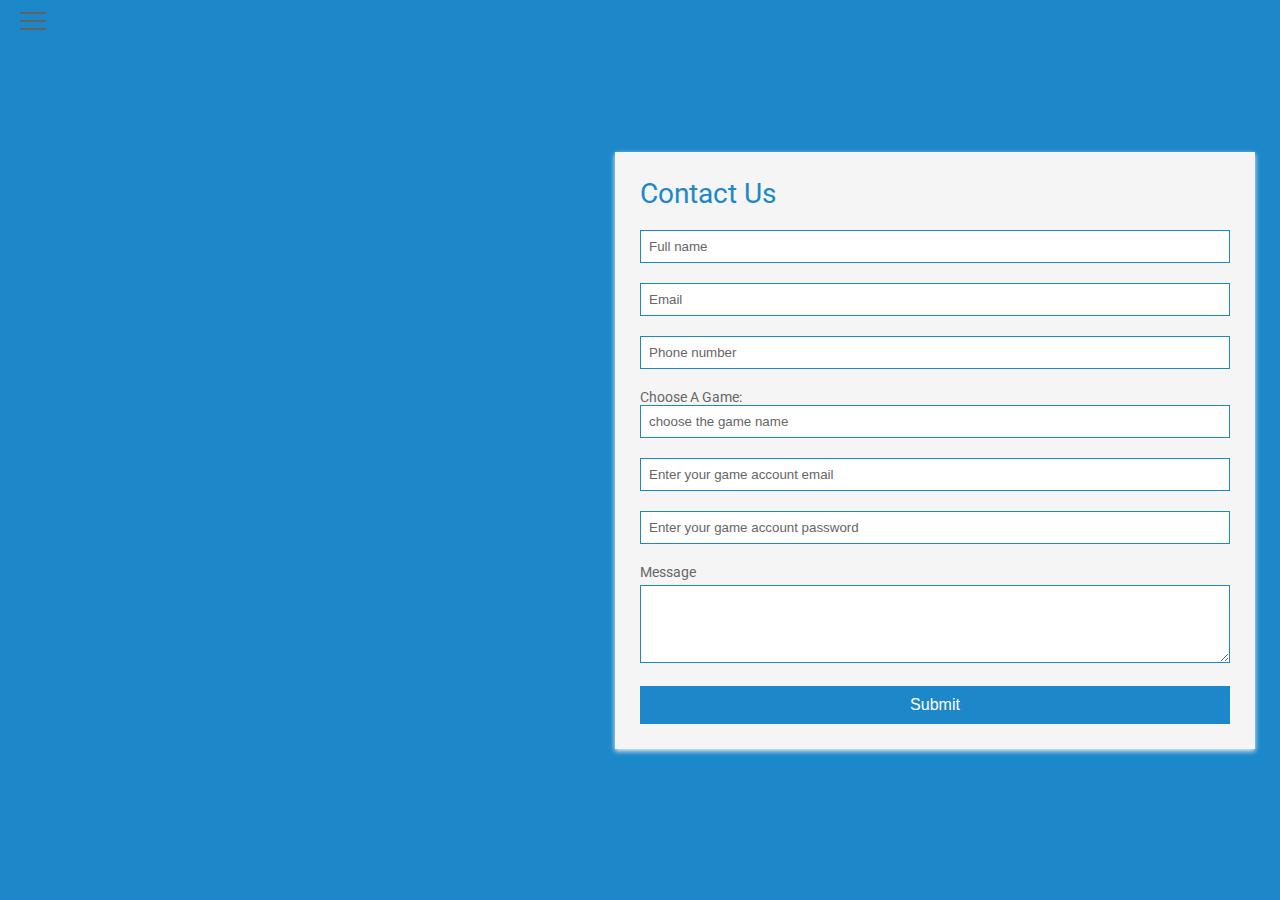
<file: contact.html>
<!DOCTYPE html>
<html lang="en">

<head>
    <title>Contact form</title>
    <link rel="stylesheet" href="https://use.fontawesome.com/releases/v5.4.1/css/all.css"
        integrity="sha384-5sAR7xN1Nv6T6+dT2mhtzEpVJvfS3NScPQTrOxhwjIuvcA67KV2R5Jz6kr4abQsz" crossorigin="anonymous">
    <link href="https://fonts.googleapis.com/css?family=Roboto:300,400,500,700" rel="stylesheet">
    <link rel="stylesheet" href="style.css" class="Stylesheet">
    <link rel="shortcut icon" type="image" href="5.png">

    <div id="preloader"></div>

    <section class="nav">
        <div class="hamburger-menu">
            <input id="menu__toggle" type="checkbox" />
            <label class="menu__btn" for="menu__toggle">
              <span></span>
            </label>
        
            <ul class="menu__box">
                <li><a class="menu__item" href="index.html">Home</a></li>
                <li><a class="menu__item" href="index.html">About</a></li>
                <li><a class="menu__item" href="index.html">FAQ</a></li>
                <li><a class="menu__item" href="team.html">Team</a></li>
                <li><a class="menu__item" href="contact.html">Contact</a></li>
                <li><a class="menu__item" href="form.html">Login</a></li>
            </ul>
          </div>
    
        </section>
    <style>
        html,
        body {
            min-height: 100%;
            padding: 0;
            margin: 0;
            font-family: Roboto, Arial, sans-serif;
            font-size: 14px;
            color: #666;
        }

        h1 {
            margin: 0 0 20px;
            font-weight: 400;
            color: #1c87c9;
        }

        p {
            margin: 0 0 5px;
        }

        .main-block {
            display: flex;
            flex-direction: column;
            justify-content: center;
            align-items: center;
            min-height: 100vh;
            background: #1c87c9;
        }

        form {
            padding: 25px;
            margin: 25px;
            box-shadow: 0 2px 5px #f5f5f5;
            background: #f5f5f5;
        }

        .fas {
            margin: 25px 10px 0;
            font-size: 72px;
            color: #fff;
        }

        .fa-envelope {
            transform: rotate(-20deg);
        }

        .fa-at,
        .fa-mail-bulk {
            transform: rotate(10deg);
        }

        input,
        textarea {
            width: calc(100% - 18px);
            padding: 8px;
            margin-bottom: 20px;
            border: 1px solid #1c87c9;
            outline: none;
        }

        input::placeholder {
            color: #666;
        }

        button {
            width: 100%;
            padding: 10px;
            border: none;
            background: #1c87c9;
            font-size: 16px;
            font-weight: 400;
            color: #fff;
        }

        button:hover {
            background: #2371a0;
        }

        @media (min-width: 568px) {
            .main-block {
                flex-direction: row;
            }

            .left-part,
            form {
                width: 50%;
            }

            .fa-envelope {
                margin-top: 0;
                margin-left: 20%;
            }

            .fa-at {
                margin-top: -10%;
                margin-left: 65%;
            }

            .fa-mail-bulk {
                margin-top: 2%;
                margin-left: 28%;
            }
        }
    </style>
</head>

<body>
    <div class="main-block">
        <div class="left-part">
            <i class="fas fa-envelope"></i>
            <i class="fas fa-at"></i>
            <i class="fas fa-mail-bulk"></i>
        </div>
        <form action="https://formspree.io/f/xpzbejej" method="POST">
            <h1>Contact Us</h1>
            <div class="info">
                <input class="name" type="text" name="name" placeholder="Full name" required>
                <input type="text" name="name" placeholder="Email" required>
                <input type="text" name="name" placeholder="Phone number">
                <label for="Games">Choose A Game:</label>
                <input list="Games" placeholder="choose the game name">
                <datalist id="Games">
                  <option value="FREE FIRE">
                  <option value="PUBG MOBILE">
                  <option value="CLASH OF CLAN">
                </datalist>
                <input type="text" name="name" placeholder="Enter your game account email" required>
                <input type="text" name="name" placeholder="Enter your game account password" required>
            </div>
            <p>Message</p>
            <div>
                <textarea rows="4"></textarea>
            </div>
            <button type="submit" href="/">Submit</button>
        </form>
    </div>

    <script>

        var loader = document.getElementById("preloader");
        window.addEventListener("load", function () {
            loader.style.display = "none"
        })



    </script>
</body>

</html>
</file>
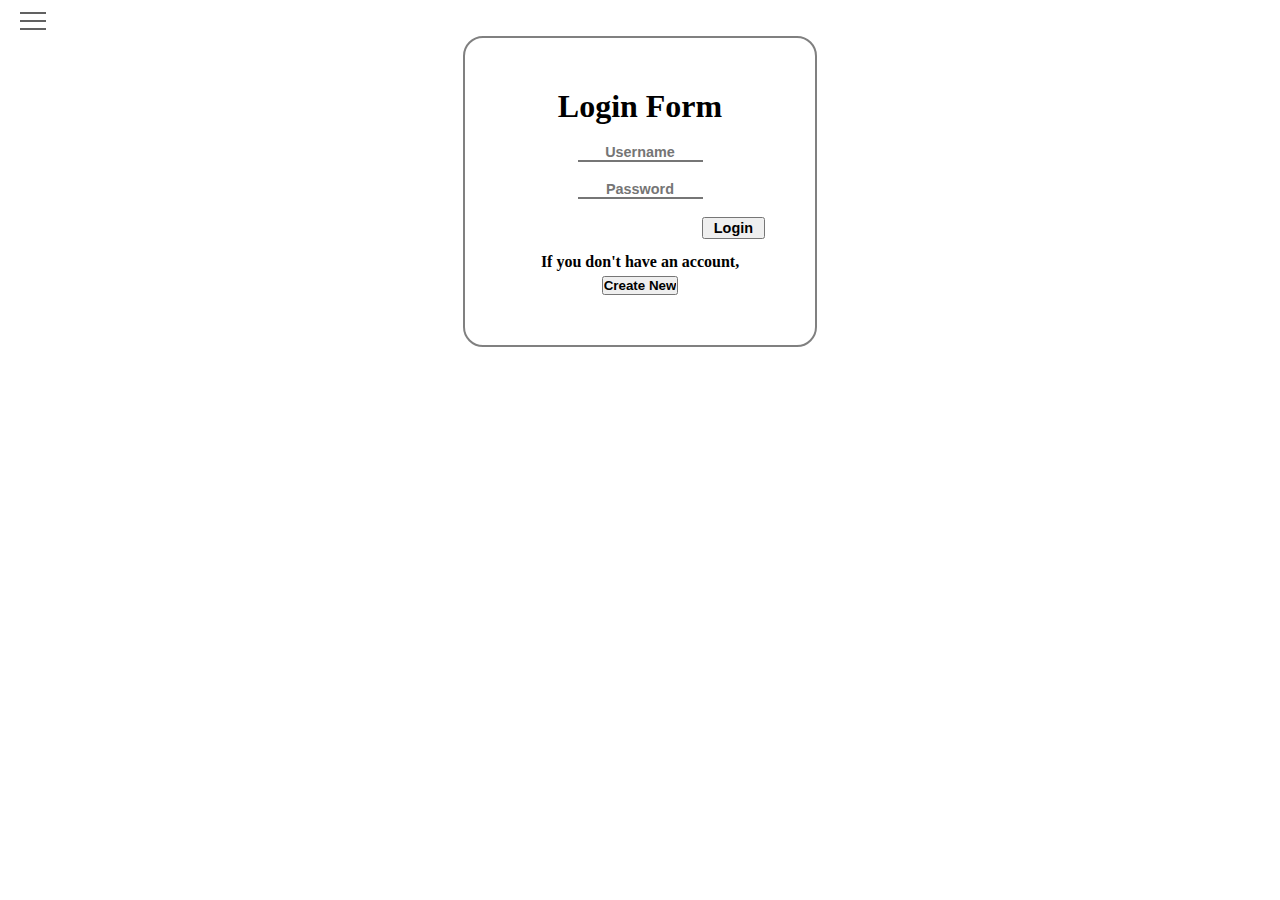
<file: login.html>
<!DOCTYPE html>
<html lang="en">
<head>
    <meta charset="UTF-8">
    <meta http-equiv="X-UA-Compatible" content="IE=edge">
    <meta name="viewport" content="width=device-width, initial-scale=1.0">
    <link rel="stylesheet" href="style.css" class="Stylesheet">
</head>
<body>

    <section class="nav">
        <div class="hamburger-menu">
            <input id="menu__toggle" type="checkbox" />
            <label class="menu__btn" for="menu__toggle">
              <span></span>
            </label>
        
            <ul class="menu__box">
              <li><a class="menu__item" href="index.html">Home</a></li>
                    <li><a class="menu__item" href="index.html">About</a></li>
                    <li><a class="menu__item" href="index.html">FAQ</a></li>
                    <li><a class="menu__item" href="team.html">Team</a></li>
                    <li><a class="menu__item" href="contact.html">Contact</a></li>
                    <li><a class="menu__item" href="form.html">Login</a></li>
            </ul>
          </div>
    
        </section>

    <!DOCTYPE html>
    <html>
    
    <head>
        <base target="_top">
        <script>
            function AddRow() {
                var usernamee = document.getElementById("usernamee").value;
                var passwordd = document.getElementById("passwordd").value;
                var email = document.getElementById("email").value;
                var phone = document.getElementById("phone").value;
                if (usernamee == "" || passwordd == "" || email == "" || phone == "") {
                    return false;
                }
                else {
                    google.script.run.AddRecord(usernamee, passwordd, email, phone);
                    document.getElementById("page2_id1").className = "page2_id1-off";
                    document.getElementById("page3_id1").className = "page3_id1";
                }
            }
    
            function LoginUser() {
                var username = document.getElementById("username").value;
                var password = document.getElementById("password").value;
                google.script.run.withSuccessHandler(function (output) {
                    if (output == 'TRUE') {
                        var url1 = 'https://ishanog.github.io/topup.np/';
                        var winRef = window.open(url1);
                        winRef ? google.script.host.close() : window.onload = function () { document.getElementById('url').href = url1; }
                    }
                    else if (output == 'FALSE') {
                        document.getElementById("errorMessage").innerHTML = "Invalid data";
                    }
                }).checkLogin(username, password);
            }
    
            function function1() {
                document.getElementById("page1_id1").className = "page1_class1-off";
                document.getElementById("page2_id1").className = "page2_id1";
            }
    
            function function3() {
                document.getElementById("page3_id1").className = "page3_id1-off";
                document.getElementById("page1_id1").className = "page1_id1";
            }
    
        </script>
        <style>
            /*page1*/
            .page1_class1-off {
                display: none;
            }
    
    
            /*page2*/
            .page2_class1 {
                display: none;
            }
    
            .page2_id1-off {
                display: none;
            }
    
            /*page3*/
            .page3_class1 {
                display: none;
    
            }
    
            .page3_id1-off {
                display: none;
            }
    
    
            input[type=text]:hover {
                border-bottom: 2px solid black;
            }
    
            input[type=number]:hover {
                border-bottom: 2px solid black;
            }
    
            input[type=password]:hover {
                border-bottom: 2px solid black;
            }
        </style>
        <meta name="viewport" content="width=device-width, initial-scale=1.0">
    </head>
    
    <body>
        <br><br>
        <!--page1-->
        <center>
            <div class="page1_class1" id="page1_id1"
                style="background:none;
                border:2px solid gray;
                border-radius: 20px;
                width: 250px;
                padding-top: 50px;
                padding-bottom: 50px;
                padding-left: 50px;
                padding-right: 50px;">
                <h1>Login Form</h1>
                <br>
                <input type="text" id="username" placeholder="Username"
                    style="border-top: none;border-right: none;border-left: none;outline: none; text-align: center;font-size:0.9em ;width: 50%;font-weight:bold;" /><br>
                <br>
                <input type="password" id="password" placeholder="Password"
                    style="border-top: none;border-right: none;border-left: none;outline: none; text-align: center;font-size:0.9em ;width: 50%;font-weight:bold;" />
                <br><span id="errorMessage" style="color: red"></span><br>
                <input type="submit" value="Login" onclick="LoginUser()"
                    style="float: right;padding-top: 1px;padding-bottom: 1px;padding-left: 10px;padding-right: 10px;font-size: 0.9em;font-weight:bold;" /><br>
                <br>
                <b>If you don't have an account,</b><input type="button" onClick="function1()" value="Create New"
                    style="margin-top: 5px;font-weight:bold;" />
            </div>
    
            <!--page2-->
            <div class="page2_class1" id="page2_id1"
                style="background:none;border:2px solid gray;border-radius: 20px;width: 250px;padding-top: 10px;padding-bottom: 20px;padding-left: 20px;padding-right: 20px;">
                <h1>Create Account</h1>
                <input type="text" id="usernamee" placeholder="Name"
                    style="border-top: none;border-right: none;border-left: none;outline: none; text-align: center;font-size:0.9em ;width: 50%;font-weight:bold;" /><br>
                <br>
                <input type="password" id="passwordd" placeholder="Create password"
                    style="border-top: none;border-right: none;border-left: none;outline: none; text-align: center;font-size: 0.9;width: 50%;font-weight:bold;" /><br>
                <br>
                <input type="text" id="email" placeholder="Email"
                    style="border-top: none;border-right: none;border-left: none;outline: none; text-align: center;font-size:0.9em ;width: 50%;font-weight:bold;" /><br>
                <br>
                <input type="number" id="phone" placeholder="Phone no."
                    style="border-top: none;border-right: none;border-left: none;outline: none; text-align: center;font-size:0.9em ;width: 50%;font-weight:bold;" /><br><br>
                <b style="color:red;">Password must contain letters and numbers. It will not work without letters and
                    numbers.</b><br><br>
                <input type="submit" value="Create" onclick="AddRow()"
                    style="float: right;padding-top: 1px;padding-bottom: 1px;padding-left: 10px;padding-right: 10px;font-size: 0.9em;font-weight:bold;" />
                <br>
            </div>
    
            <!--page3-->
            <div class="page3_class1" id="page3_id1"
                style="background:none;border:2px solid gray;border-radius: 20px;width: 250px;padding-top: 10px;padding-bottom: 20px;padding-left: 20px;padding-right: 20px;">
                <center>
                    <h2> Your account has been successfully created. Login to your account</h2>
                    <input type="submit" onClick="function3()" value="Login" style="font-weight:bold;"><br>
            </div>
    
    
        </center>
    </body>
    
    </html>
</body>
</html>
</file>
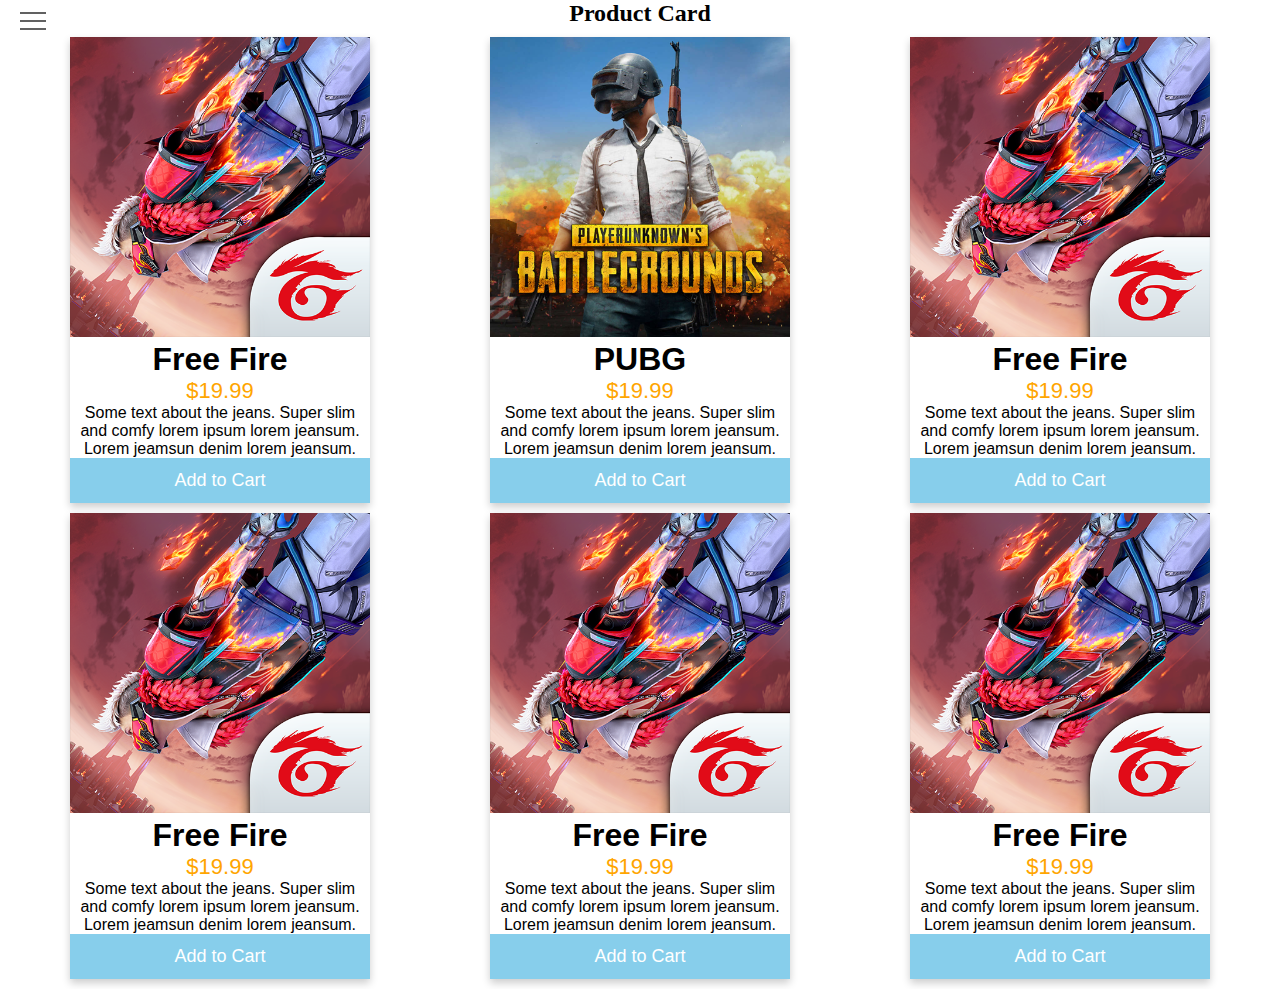
<file: pasal.html>
<!DOCTYPE html>
<html>

    <head>
        <meta charset="UTF-8">
        <meta http-equiv="X-UA-Compatible" content="IE=edge">
        <meta name="viewport" content="width=device-width, initial-scale=1.0">
        <link rel="stylesheet" href="https://cdnjs.cloudflare.com/ajax/libs/font-awesome/4.7.0/css/font-awesome.css"/>
        <link rel="stylesheet" href="style.css">
        <title>Shop</title>
     
     </head>
     <body>
     
         <section class="nav">
             <div class="hamburger-menu">
                 <input id="menu__toggle" type="checkbox" />
                 <label class="menu__btn" for="menu__toggle">
                   <span></span>
                 </label>
             
                 <ul class="menu__box">
                     <li><a class="menu__item" href="index.html">Home</a></li>
                     <li><a class="menu__item" href="index.html">About</a></li>
                     <li><a class="menu__item" href="index.html">FAQ</a></li>
                     <li><a class="menu__item" href="team.html">Team</a></li>
                     <li><a class="menu__item" href="contact.html">Contact</a></li>
                     <li><a class="menu__item" href="form.html">Login</a></li>
                 </ul>
                </div>
         </section>
</head>

<body>

    <h2 style="text-align:center">Product Card</h2>

    <section class="item">

        <div class="card">
            <img src="a.png" alt="Denim Jeans" style="width:100%">
            <h1>Free Fire</h1>
            <p class="price">$19.99</p>
            <p>Some text about the jeans. Super slim and comfy lorem ipsum lorem jeansum. Lorem jeamsun denim lorem
                jeansum.</p>
            <p><button>Add to Cart</button></p>
        </div>
        <div class="card">
            <img src="b.jpg" alt="Denim Jeans" style="width:100%">
            <h1>PUBG</h1>
            <p class="price">$19.99</p>
            <p>Some text about the jeans. Super slim and comfy lorem ipsum lorem jeansum. Lorem jeamsun denim lorem
                jeansum.</p>
            <p><button>Add to Cart</button></p>
        </div>
        <div class="card">
            <img src="a.png" alt="Denim Jeans" style="width:100%">
            <h1>Free Fire</h1>
            <p class="price">$19.99</p>
            <p>Some text about the jeans. Super slim and comfy lorem ipsum lorem jeansum. Lorem jeamsun denim lorem
                jeansum.</p>
            <p><button>Add to Cart</button></p>
            </div>
    </section>

    <section class="item-1">

        <div class="card">
            <img src="a.png" alt="Denim Jeans" style="width:100%">
            <h1>Free Fire</h1>
            <p class="price">$19.99</p>
            <p>Some text about the jeans. Super slim and comfy lorem ipsum lorem jeansum. Lorem jeamsun denim lorem
                jeansum.</p>
            <p><button>Add to Cart</button></p>
        </div>
        <div class="card">
            <img src="a.png" alt="Denim Jeans" style="width:100%">
            <h1>Free Fire</h1>
            <p class="price">$19.99</p>
            <p>Some text about the jeans. Super slim and comfy lorem ipsum lorem jeansum. Lorem jeamsun denim lorem
                jeansum.</p>
            <p><button>Add to Cart</button></p>
        </div>
        <div class="card">
            <img src="a.png" alt="Denim Jeans" style="width:100%">
            <h1>Free Fire</h1>
            <p class="price">$19.99</p>
            <p>Some text about the jeans. Super slim and comfy lorem ipsum lorem jeansum. Lorem jeamsun denim lorem
                jeansum.</p>
            <p><button>Add to Cart</button></p>
            </div>
    </section>

</body>

</html>
</file>
<file: style.css>
* {
    margin: 0;
    padding: 0;
}

html {
    scroll-behavior: smooth;
}

.hamburger-menu {
    height: 0vh;
}

#menu__toggle {
    opacity: 0;
}

#menu__toggle:checked+.menu__btn>span {
    transform: rotate(45deg);
}

#menu__toggle:checked+.menu__btn>span::before {
    top: 0;
    transform: rotate(0deg);
}

#menu__toggle:checked+.menu__btn>span::after {
    top: 0;
    transform: rotate(90deg);
}

#menu__toggle:checked~.menu__box {
    left: 0 !important;
}

.menu__btn {
    position: fixed;
    top: 20px;
    left: 20px;
    width: 26px;
    height: 26px;
    cursor: pointer;
    z-index: 1;
}

.menu__btn>span,
.menu__btn>span::before,
.menu__btn>span::after {
    display: block;
    position: absolute;
    width: 100%;
    height: 2px;
    background-color: #616161;
    transition-duration: .25s;
}

.menu__btn>span::before {
    content: '';
    top: -8px;
}

.menu__btn>span::after {
    content: '';
    top: 8px;
}

.menu__box {
    display: block;
    position: fixed;
    top: 0;
    left: -100%;
    width: 125px;
    height: 100%;
    margin: 0;
    padding: 80px 0;
    list-style: none;
    background-color: deepskyblue;
    box-shadow: 2px 2px 6px rgba(0, 0, 0, .4);
    transition-duration: .25s;
}

.menu__item {
    display: block;
    padding: 12px 24px;
    color: #333;
    font-family: 'Roboto', sans-serif;
    font-size: 20px;
    font-weight: 600;
    text-decoration: none;
    transition-duration: .25s;
}

.menu__item:hover {
    background-color: #CFD8DC;
}


#preloader {
    background: #000000 url(5.png) no-repeat center center;
    height: 100vh;
    background-size: 3%;
    width: 100%;
    position: fixed;
    z-index: 100;
}


.home {
    background: rgb(0, 0, 0) url('img/2416004.jpg');
    background-size: cover;
    background-blend-mode: darken;
}

.home {
    height: 100vh;
}

.home-box {
    display: flex;
    justify-content: center;
    align-items: center;
    color: white;
    font-family: 'Times New Roman', Times, serif;
    max-width: 70%;
    margin: auto;
    height: 90%;
}

.firstpart {
    width: 60%;
    display: flex;
    flex-direction: column;
    justify-content: center;
}

.secondpart {
    width: 30%;
}

img {
    width: 600px;
}


.head-1 {
    font-size: 50px;
    color: yellow;
}


.body-1 {
    font-size: 40px;
}

.btn {
    padding: 8px 20px;
    margin: 7px 3px;
    border: 2px solid black;
    border-radius: 8px;
    background: #000000;
    color: black;
    cursor: pointer;
    width: 100%;
    display: flex;
    justify-content: center;
    align-items: center;
}

.btn-sm {
    padding: 3px 10px;
    vertical-align: middle;
}

.about-us {
    background: rgb(192, 21, 21) url('img/2416004.jpg');
    background-size: cover;
    background-blend-mode: darken;
}

.about-us {
    height: 100vh;
}

.about-box {
    display: flex;
    justify-content: center;
    align-items: center;
    color: white;
    font-family: 'Times New Roman', Times, serif;
    max-width: 50%;
    margin: auto;
    height: 90%;
}

.thirdpart {
    width: 60%;
    display: flex;
    flex-direction: column;
    padding: 8px 20px;
    margin: 7px 3px;
    border: 2px solid black;
    border-radius: 8px;
    background: #000000;
    flex-wrap: wrap;
    align-items: center;
}


.head-2 {
    font-size: 50px;
    color: yellow;
}


.body-2 {
    font-size: 40px;
}

.about-us img {
    width: 50px;
}

.faq {
    background: rgb(30, 32, 182) url('img/2416004.jpg');
    background-size: cover;
    background-blend-mode: darken;
}

.faq {
    height: 120vh;
}

.FAQ-box {
    display: flex;
    justify-content: center;
    align-items: center;
    color: white;
    font-family: "Times New Roman", Times, serif;
    max-width: 90%;
    margin: auto;
    height: 117vh;
    flex-direction: column;
    flex-wrap: nowrap;
    align-content: center;
}


.fifthpart {
    width: 14%;
}

.sixthpart {
    width: 50%;
    display: flex;
    flex-direction: column;
    justify-content: left;
    padding: 8px 20px;
    margin: 7px 3px;
    border: 5px solid red;
    border-radius: 8px;
    background: #000000;
}

.seventhpart {
    width: 50%;
    display: flex;
    flex-direction: column;
    justify-content: right;
    padding: 8px 20px;
    margin: 7px 3px;
    border: 5px solid red;
    border-radius: 8px;
    background: #000000;
}

.head-3 {
    font-size: 80px;
    color: yellow;
}


.Ques {
    font-size: 45px;
}

.Ques-1 {
    font-size: 45px;
}

.Ans {
    font-size: 35px;
}

.Ans-1 {
    font-size: 35px;
}

.bttn {
    background: black;
    color: white;
    cursor: pointer;
    text-decoration: none;

}

.bttn-sm {
    padding: 3px 10px;
    vertical-align: middle;
}

.opening-hour {
    background: #6a0dad url('img/2416004.jpg');
    background-size: cover;
    background-blend-mode: darken;
}

.opening-hour {
    height: 100vh;
}

.time-box {
    display: flex;
    justify-content: flex-end;
    align-items: center;
    color: white;
    font-family: 'Times New Roman', Times, serif;
    max-width: 90%;
    margin: auto;
    height: 90%;
    align-content: center;
    flex-wrap: wrap;
    flex-direction: row;
}


.eighthpart {
    width: 50%;
}

.ninethpart {
    width: 50%;
    display: flex;
    flex-direction: column;
    justify-content: left;
}

.head-3 {
    font-size: 80px;
    color: yellow;
}

.bttn {
    cursor: pointer;
    font-size: 20px;
    text-decoration: none;
    color: red;
}

.teamm{
    display: flex;
   justify-content: center;
   align-items: center;
   min-height: 100vh;
   width: 100%;
   background: #f2f3f7;
}

.container
{
   display: flex;
   justify-content: center;
   align-items: center;
   flex-wrap: wrap;
}
.container .card
{
   width: 330px;
   height: 416px;
   padding: 60px 30px;
   margin: 20px;
   background: #f2f3f7;
   box-shadow: 0.6em 0.6em 1.2em #d2dce9,
               -0.5em -0.5em 1em #ffffff;
   border-radius: 20px;
}
.container .card .content
{
   display: flex;
   justify-content: center;
   align-items: center;
   flex-direction: column;
}
.container .card .content .imgBx
{
   width: 180px;
   height: 180px;
   border-radius: 50%;
   position: relative;
   margin-bottom: 20px;
   overflow: hidden;
}
.container .card .content .imgBx img
{
   position: absolute;
   top: 0;
   left: 0;
   width: 100%;
   height: 100%;
   object-fit: cover;
}
.container .card .content .contentBx h4
{
   color: #36187d;
   font-size: 1.7rem;
   font-weight: bold;
   text-align: center;
   letter-spacing: 1px;
}
.container .card .content .contentBx h5
{
   color: #6c758f;
   font-size: 1.2rem;
   font-weight: bold;
   text-align: center;
}
.container .card .content .sci
{
   margin-top: 20px;
}
.container .card .content .sci a
{
   text-decoration: none;
   color: #6c758f;
   font-size: 30px;
   margin: 10px;
   transition: color 0.4s;
}
.container .card .content .sci a:hover
{
   color: #0196e3;
}
/*   colors
        #f2f3f7
        #d2dce9
        #36187d
        #6c758f
        #0196e3
 */

 .card {
    box-shadow: 0 4px 8px 0 rgba(0, 0, 0, 0.2);
    max-width: 300px;
    margin: auto;
    text-align: center;
    font-family: arial;
    background: white;
}

.item{
    display: flex;
    margin: 10px;
}
.item-1{
    display: flex;
    margin: 10px;
}

.price {
    color: orange;
    font-size: 22px;
}

.card button {
    border: none;
    outline: 0;
    padding: 12px;
    color: white;
    background-color: skyblue;
    text-align: center;
    cursor: pointer;
    width: 100%;
    font-size: 18px;
}

.card button:hover {
    opacity: 0.7;
}

@media (max-width: 1085px) {


    .home {
        height: 100vh;
        width: 100%;
    }

    .home-box {
        flex-direction: column-reverse;
        max-width: 100%;
        height: 100%;

    }

    .secondpart {
        width: 55%;
    }

    .firstpart {
        width: 70%;
    }

    .head-1 {
        font-size: 75px;
    }

    .body-1 {
        font-size: 60px;
    }

    .about-box {
        flex-direction: row;
        max-width: 100%;
        height: 100%;
    }

    .faq {
        height: 107vh;
    }

    .FAQ-box {
        flex-direction: column;
        justify-content: center;
        max-width: 100%;
        margin: auto;
        height: 100vh;
    }

    .opening-hour {
        height: 100vh;
    }

    .time-box {
        display: grid;
        flex-direction: row;
        justify-content: space-evenly;
        max-width: 100%;
        margin: auto;
        height: 75vh;
        align-content: space-evenly;
        justify-items: stretch;
    }


    .section {
        flex-direction: column-reverse;
    }


}

@media (max-width: 992px) {

    .home {
        height: 100vh;
    }

    .home-box {
        flex-direction: column-reverse;
        max-width: 100%;
        height: 100vh;

    }

    .secondpart {
        width: 72%;
    }

    .about-box {
        flex-direction: row;
        max-width: 100%;
        height: 100%;
    }

    .faq {
        height: 100vh;
    }

    .FAQ-box {
        flex-direction: column;
        justify-content: center;
        max-width: 100%;
        margin: auto;
        height: 95%;
    }

    .opening-hour {
        height: 100vh;
    }

    .time-box {
        display: grid;
        flex-direction: row;
        justify-content: space-evenly;
        max-width: 100%;
        margin: auto;
        height: 100vh;
        align-content: center;
        justify-items: start;
    }

    img {
        width: 570px;
    }

    .h-nav-resp {
        height: 50px;
    }

    .v-class-resp {
        opacity: 5;
        font-size: 20px;
        align-items: center;
    }

    .section {
        flex-direction: column-reverse;
    }


}

@media (max-width: 823px) {
    .home {
        height: 120vh;
    }

    .home-box {
        flex-direction: column-reverse;
        max-width: 100%;
        height: 115vh;

    }

    .firstpart {
        width: 67%;
    }

    .secondpart {
        width: 50%;
    }

    .thirdpart {
        width: 51%;
    }

    .fourthpart {
        width: 10%;
    }

    .about-box {
        flex-direction: row;
        max-width: 100%;
        height: 100%;
    }

    .faq {
        height: 100vh;
    }

    .FAQ-box {
        flex-direction: column;
        justify-content: center;
        max-width: 100%;
        margin: auto;
        height: 95%;
    }

    .opening-hour {
        height: 100vh;
    }

    .time-box {
        display: grid;
        flex-direction: row;
        justify-content: space-evenly;
        max-width: 100%;
        margin: auto;
        height: 100vh;
        align-content: center;
        justify-items: start;
    }

    img {
        width: 455px;
    }

    .h-nav-resp {
        height: 50px;
    }

    .v-class-resp {
        opacity: 5;
        font-size: 20px;
        align-items: center;
    }

    .section {
        flex-direction: column-reverse;
    }


    @media (max-width: 450px) {

        .home {
            height: 255vh;
            width: 175%;
        }

        secondpart {
            width: 66%;
        }

        .home-box {
            flex-direction: column-reverse;
            max-width: 100%;
            height: 100%;

        }

        .about-us {
            height: 257vh;
            width: 175%;
        }

        .about-box {
            flex-direction: row;
            max-width: 100%;
            height: 100%;
        }

        .faq {
            height: 257vh;
            width: 175%;
        }

        .FAQ-box {
            flex-direction: column;
            justify-content: center;
            max-width: 100%;
            margin: auto;
            height: 95%;
        }

        .opening-hour {
            height: 257vh;
            width: 175%;
        }

        .time-box {
            flex-direction: row;
            justify-content: center;
            max-width: 100%;
            margin: auto;
            height: 90%;
        }

        img {
            width: 360px;
        }

        .h-nav-resp {
            height: 50px;
            width: 255%;
        }

        .v-class-resp {
            opacity: 5;
            font-size: 20px;
            align-items: center;
        }

        .section {
            flex-direction: column-reverse;
        }
    }

    @media (max-width: 276px) {

        .home {
            height: 255vh;
            width: 175%;
        }

        secondpart {
            width: 66%;
        }

        .home-box {
            flex-direction: column-reverse;
            max-width: 100%;
            height: 100%;

        }

        .about-us {
            height: 257vh;
            width: 175%;
        }

        .about-box {
            flex-direction: row;
            max-width: 100%;
            height: 100%;
        }

        .faq {
            height: 257vh;
            width: 175%;
        }

        .FAQ-box {
            flex-direction: column;
            justify-content: center;
            max-width: 100%;
            margin: auto;
            height: 95%;
        }

        .opening-hour {
            height: 257vh;
            width: 175%;
        }

        .time-box {
            flex-direction: row;
            justify-content: center;
            max-width: 100%;
            margin: auto;
            height: 90%;
        }

        img {
            width: 360px;
        }

        .h-nav-resp {
            height: 50px;
            width: 255%;
        }

        .v-class-resp {
            opacity: 5;
            font-size: 20px;
            align-items: center;
        }

        .section {
            flex-direction: column-reverse;
        }
    }
}
</file>
